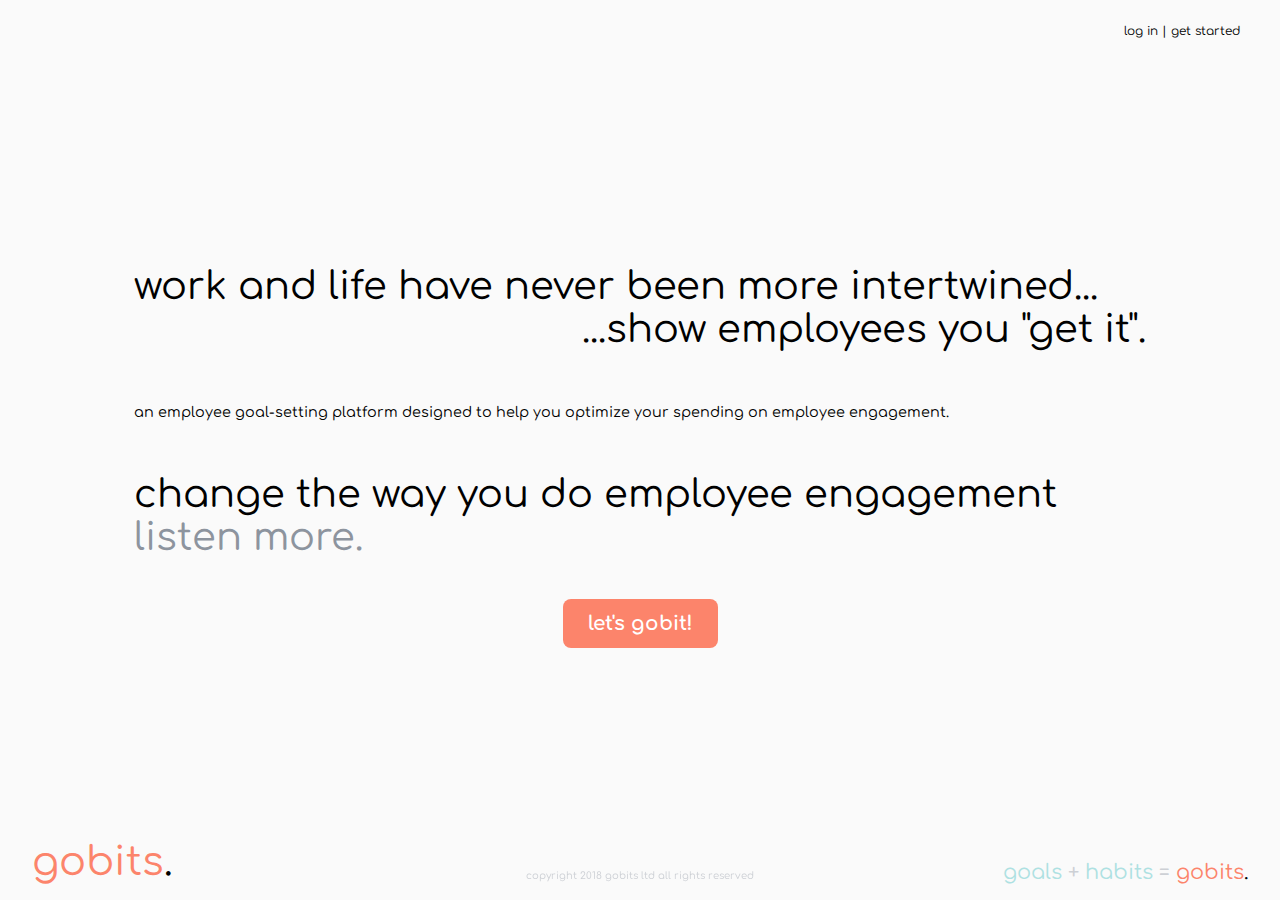
<file: index.html>
<html>
<head>
  <!-- Global site tag (gtag.js) - Google Analytics -->
<script async src="https://www.googletagmanager.com/gtag/js?id=UA-116796041-1"></script>
<script>
  window.dataLayer = window.dataLayer || [];
  function gtag(){dataLayer.push(arguments);}
  gtag('js', new Date());

  gtag('config', 'UA-116796041-1');
</script>
<!--javascript -->
  <script src="https://ajax.googleapis.com/ajax/libs/jquery/2.1.1/jquery.min.js"></script>
<!-- bootstrappin' -->
  <script src="https://maxcdn.bootstrapcdn.com/bootstrap/3.3.7/js/bootstrap.min.js"></script>
  <!-- gobits scripts -->
  <script src="gogogobitslife.js"></script>
  <!-- fonts -->
<link href="https://fonts.googleapis.com/css?family=Comfortaa" rel="stylesheet">
  <!-- style sheet -->
<link rel="stylesheet" href="stylesheet.css">
  <title> rethink employee engagement. </title>
</head>
  
<body>
<div class="container">
<div class="outer_box">
<div>
  <div class="gobits_box">gobits<span style="color:black;">.</span></div>
  <div class="slogan_box"><span style="color:#aee1e2;">goals</span> <span style="color:#cdd0d5;">+</span> <span style="color:#aee1e2;">habits</span> <span style="color:#cdd0d5;">=</span> gobits<span style="color:black;">.</span></div>
  </div>
<div class="inner_box" style="position: relative;">
<div class="goalBoxdad">
  <div style="font-size:80%;"> work and life have never been more intertwined...</div>
  <div style="font-size:80%;text-align:right">...show employees you "get it".</div>
  <br>
  <div style="font-size:30%;">an employee goal-setting platform designed to help you optimize your spending on employee engagement.</div>
  <br>
  <div style="font-size:80%;"> change the way you do employee engagement</div>
    <div class="splash-goals">
      <div> <span id="goalHop"> listen more. </span>
      </div>
  </div>
 <div class="center-btn">
   <span><a class="lets-gobit-btn" href="howdy">let's gobit!</a></span>
  </div>

  <div>
    <span><a href="howdy" class="loggyinny">log in | get started</a></span></div>
  </div>
  </div>

</body>
<footer id="footliner"> copyright 2018   gobits ltd   all rights reserved </footer>
</html>
</file>
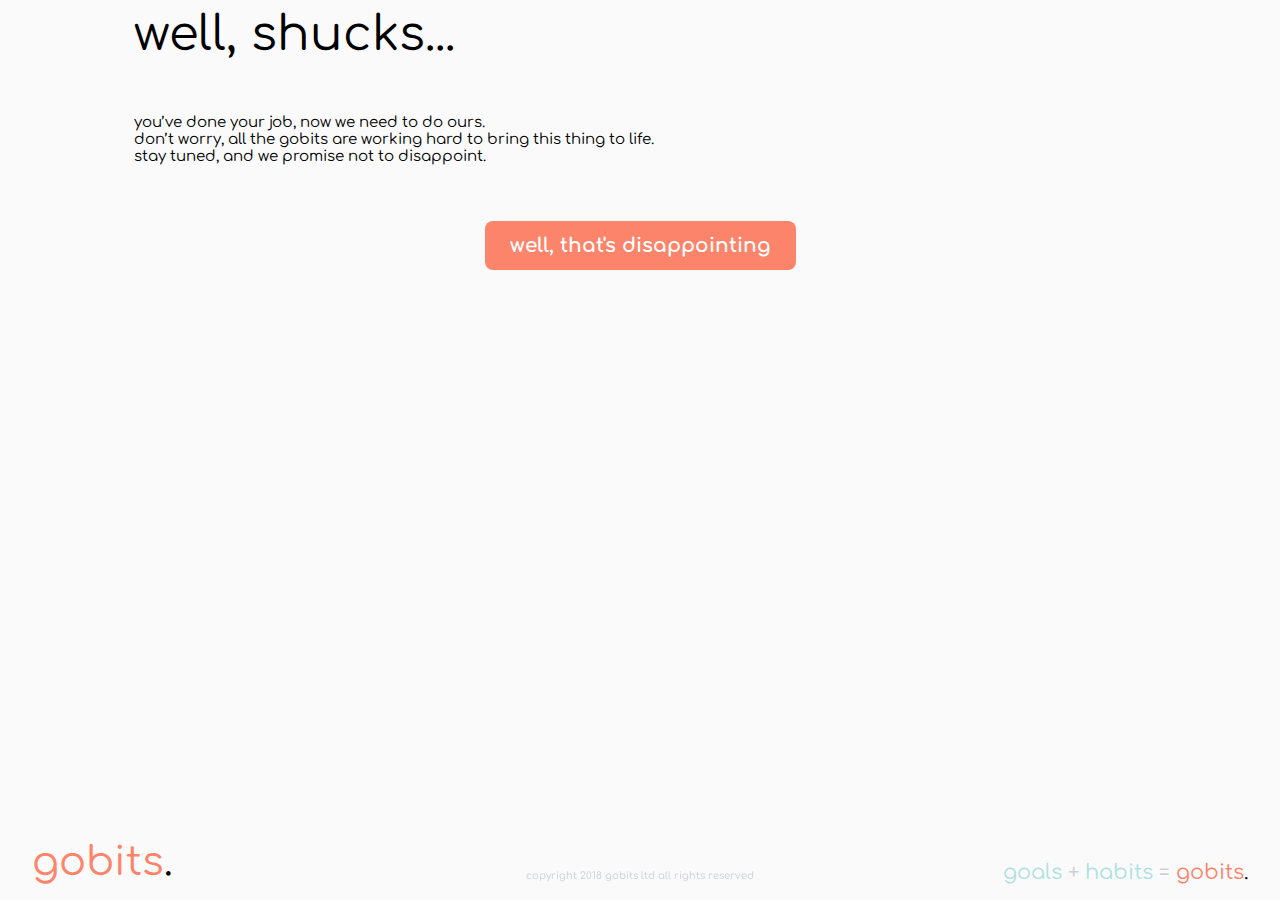
<file: howdy.html>
<!DOCTYPE html>
<html>
<head>
  <!-- Global site tag (gtag.js) - Google Analytics -->
<script async src="https://www.googletagmanager.com/gtag/js?id=UA-116796041-1"></script>
<script>
  window.dataLayer = window.dataLayer || [];
  function gtag(){dataLayer.push(arguments);}
  gtag('js', new Date());
  gtag('config', 'UA-116796041-1');
</script>
<!--javascript -->
  <script src="https://ajax.googleapis.com/ajax/libs/jquery/2.1.1/jquery.min.js"></script>
<!-- bootstrappin' -->
  <script src="https://maxcdn.bootstrapcdn.com/bootstrap/3.3.7/js/bootstrap.min.js"></script>
  <!-- gobits scripts -->
  <script src="gogogobitslife.js"></script>
  <!-- fonts -->
<link href="https://fonts.googleapis.com/css?family=Comfortaa" rel="stylesheet">
  <!-- style sheet -->
<link rel="stylesheet" href="stylesheet.css">
  <title> gobits. | go you, go.</title>
</head>
  
<body>
<div id="container">
<div class="outer_box">
<div>
  <div class="gobits_box">gobits<span style="color:black;">.</span></div>
  <div class="slogan_box"><span style="color:#aee1e2;">goals</span> <span style="color:#cdd0d5;">+</span> <span style="color:#aee1e2;">habits</span> <span style="color:#cdd0d5;">=</span> gobits<span style="color:black;">.</span></div>
  </div>
<div class="inner_box" style="position: relative;">
<div class="goalBoxdad">
  <div> well, shucks...</div>
  <br>
    <div class="splash-goals">
   <div style="font-size:15px;"> you’ve done your job, now we need to do ours.</div> 
      <div style="font-size:15px;">don’t worry, all the gobits are working hard to bring this thing to life.</div>
      <div style="font-size:15px;">stay tuned, and we promise not to disappoint.</div>
  </div>
 <div class="center-btn">
   <span><a class="lets-gobit-btn" href="index">well, that's disappointing</a></span>
  </div>
  </div>
  </div>

</body>
<footer id="footliner"> copyright 2018   gobits ltd   all rights reserved </footer>
</html>
</file>
<file: stylesheet.css>
/* stylesheet.css */


body {background-color: #fafafa;}

#tagliner {color:#cdd0d5;
font-family: 'Comfortaa', cursive;
font-size: 16px;
text-align: center;
margin: auto;
}

#headliner {color:#fc846b;
font-family: 'Comfortaa', cursive;
font-size: 80px;
text-align: center;
padding-bottom: 10px;
margin: auto;
}

#footliner {color:#cdd0d5;
font-family: 'Comfortaa', cursive;
font-size: 10px;
text-align: center;
padding-top: 0px;
padding-bottom: 0px;
position:fixed;
bottom:0;
left:0;
right:0;
height:30px;
}

.footer {height:2rem;
  width:100%}

.gobits_box {
position:absolute; 
bottom:0;
left:0;
font-size:2.5rem;
font-family: 'Comfortaa';
color:#fc846b;
padding:1rem 2rem}

.loggyinny{
  position:absolute;
  position:absolute; 
  top:0;
  right:0;
  font-size:12px;
  font-family: 'Comfortaa';
  color:#000000;
  padding:1rem 2rem;
  z-indeX:99999;
text-decoration: none;}

.slogan_box {
position:absolute; 
bottom:0;
right:0;
font-size:1.3rem;
font-family: 'Comfortaa';
color:#fc846b;
padding:1rem 2rem
}

.outer_box {
display:flex;
flex-direction:column;
min-height:100%;
  font-family: 'Comfortaa';
}

.inner_box {
  width:100%;
  flex:1;
  display:flex;
  flex-direction:column;
  align-items:center;
  justify-content:center}

.inner_box_howdy {
  width:100%;
  flex:1;
  display:flex;
  flex-direction:column;
  align-items:center;
  justify-content:center}

.goalBoxdad{
  font-size:3rem;
  width:80%;
  font-family: 'Comfortaa';
  transition:transform .5s, margin .5s}

.goalBox_howdy{
  font-size:2rem;
  width:60%;
  font-family: 'Comfortaa';
  transition:transform .5s, margin .5s;
padding-bottom:25px;}

.splash-goals {
  position:relative;
  min-height:2em;
  margin:.5 rem
}
.phrasage {
font-family: 'Comfortaa';
  color:#8d949e;
  font-size:80%;
}

/*button deets*/
.lets-gobit-btn {
  background-color: #fc846b;
  color: white;
  font-weight:bold;
  padding: 13px 25px;
  border-radius: 8px;
  text-align: center;
  align: center;
  text-decoration: none;
  font-size: 20px;
}
/* goal hopper css*/
.goalStagnant {
  color: #000000;
  font-size: 50px;
  text-align: left;
  vertical-align: middle;
  padding-top: 20px;
  padding-bottom: 20px;
}
#goalHop {
  color:#8d949e;
  font-size:80%;
}
.goalBox {
  display: block;
  width: 100%;
  font-family: 'Comfortaa';
  padding-top: 160px;
  text-decoration: none;
  position: fixed;
}
.center-btn {
  text-align: center;
}
a:link {
  text-decoration: none;
}
a:hover {
  text-decoration: none;
}
</file>
